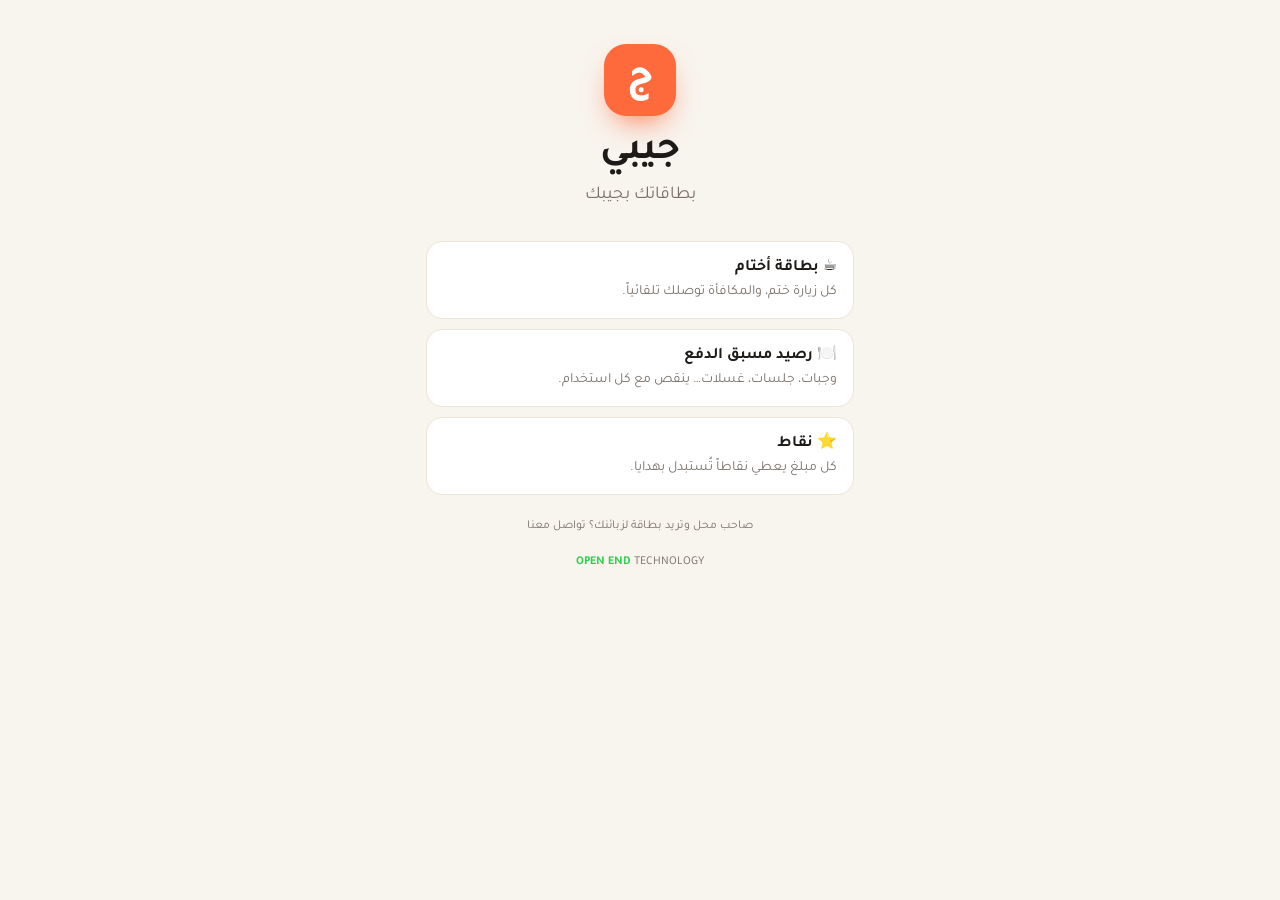
<file: index.html>
<!doctype html>
<html lang="ar" dir="rtl">
<head>
<meta charset="utf-8">
<meta name="viewport" content="width=device-width, initial-scale=1, viewport-fit=cover">
<meta name="theme-color" content="#f8f4ee">
<title>جيبي — بطاقاتك بجيبك</title>
<meta name="description" content="بطاقات ولاء رقمية للمطاعم والكافيهات والصالونات والمتاجر — أختام، رصيد مسبق الدفع، ونقاط.">
<link rel="preconnect" href="https://fonts.googleapis.com">
<link href="https://fonts.googleapis.com/css2?family=Tajawal:wght@400;500;700;800&display=swap" rel="stylesheet">
<link rel="stylesheet" href="jb.css">
<script src="config.js"></script>
<script src="qr.js"></script>
<script src="jb.js"></script>
<style>
  .hero{text-align:center;padding:28px 6px 10px}
  .hero .logo{width:72px;height:72px;border-radius:22px;background:var(--brand);color:#fff;font-size:40px;font-weight:800;display:grid;place-items:center;margin:0 auto 14px;box-shadow:0 14px 30px -12px var(--brand)}
  .hero h1{font-size:40px;margin:0;line-height:1.1}
  .hero p{font-size:18px;color:var(--muted);margin:8px 0 0}
  .feat{display:grid;gap:10px;margin-top:22px}
  .feat div{background:#fff;border:1px solid var(--line);border-radius:16px;padding:14px 16px}
  .feat b{display:block;font-size:16px}
  .feat span{color:var(--muted);font-size:14px}
  .mine a{display:flex;justify-content:space-between;align-items:center;text-decoration:none;background:#fff;border:1px solid var(--line);border-radius:14px;padding:14px 16px;margin-bottom:8px;font-weight:700}
</style>
</head>
<body>
<div class="wrap">
  <div class="hero">
    <div class="logo">ج</div>
    <h1>جيبي</h1>
    <p>بطاقاتك بجيبك</p>
  </div>

  <div id="mine"></div>

  <div class="feat">
    <div><b>☕ بطاقة أختام</b><span>كل زيارة ختم، والمكافأة توصلك تلقائياً.</span></div>
    <div><b>🍽️ رصيد مسبق الدفع</b><span>وجبات، جلسات، غسلات… ينقص مع كل استخدام.</span></div>
    <div><b>⭐ نقاط</b><span>كل مبلغ يعطي نقاطاً تُستبدل بهدايا.</span></div>
  </div>

  <div class="footer">صاحب محل وتريد بطاقة لزبائنك؟ تواصل معنا<br><br>
    <span style="direction:ltr;display:inline-block"><b style="color:#2bd14f">OPEN END</b> TECHNOLOGY</span></div>
</div>
<script>
  const l = JB.myCards.all();
  if (l.length) document.getElementById("mine").innerHTML = `<h3 style="margin:18px 0 10px">بطاقاتي على هذا الجهاز</h3><div class="mine">${
    l.map((c) => `<a href="card.html?k=${encodeURIComponent(c.t)}"><span>${JB.esc(c.l)}</span><span>←</span></a>`).join("")}</div>`;
</script>
</body>
</html>
</file>
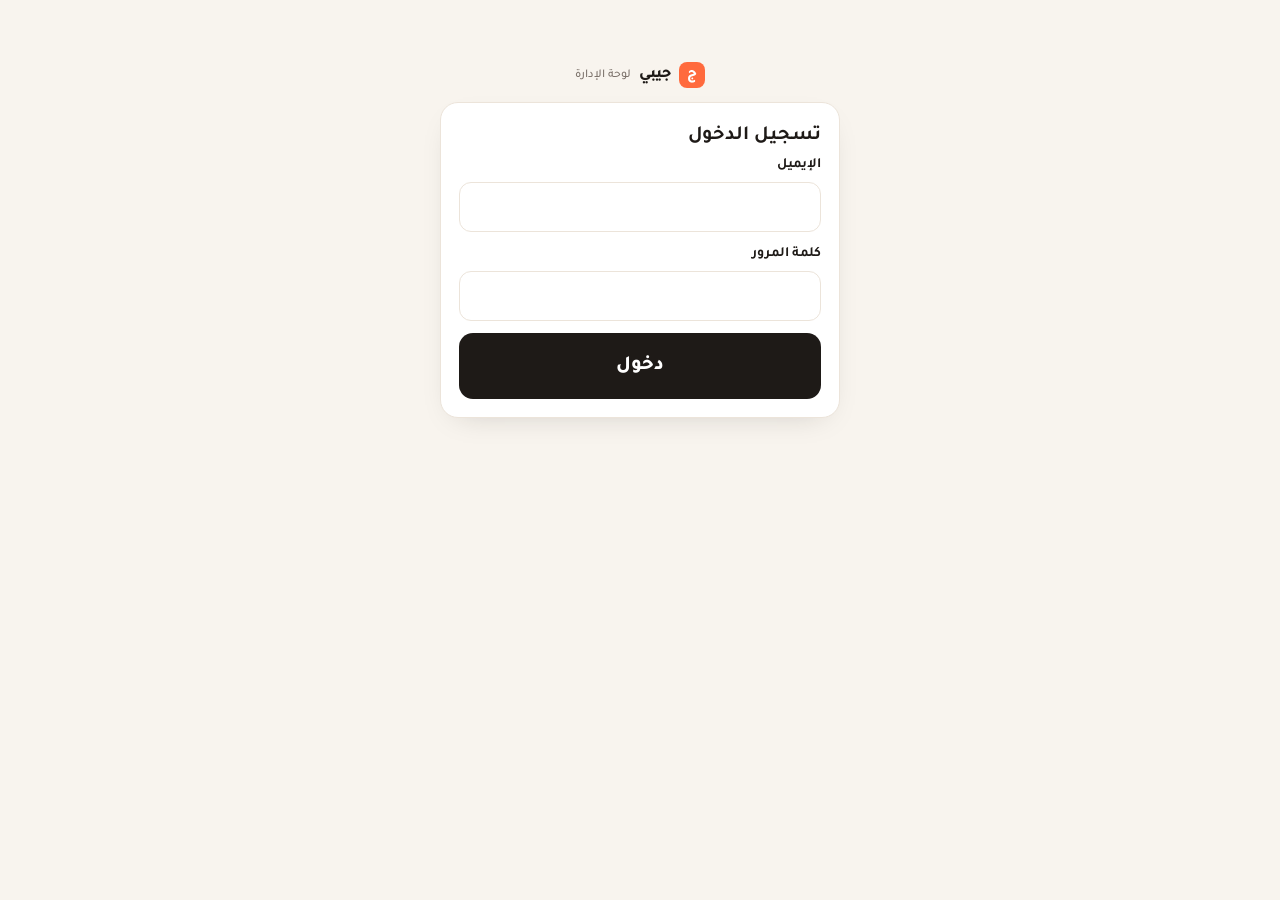
<file: admin.html>
<!doctype html>
<html lang="ar" dir="rtl">
<head>
<meta charset="utf-8">
<meta name="viewport" content="width=device-width, initial-scale=1, viewport-fit=cover">
<meta name="robots" content="noindex">
<title>لوحة الإدارة — جيبي</title>
<link rel="preconnect" href="https://fonts.googleapis.com">
<link href="https://fonts.googleapis.com/css2?family=Tajawal:wght@400;500;700;800&display=swap" rel="stylesheet">
<link rel="stylesheet" href="jb.css">
<script src="config.js"></script>
<script src="qr.js"></script>
<script src="jb.js"></script>
<style>
  .wrap{max-width:980px}
  .top{display:flex;justify-content:space-between;align-items:center;gap:10px;flex-wrap:wrap;margin-bottom:16px}
  .top .brandbar{padding:0}
  .stats{display:grid;grid-template-columns:repeat(auto-fit,minmax(150px,1fr));gap:10px;margin-bottom:16px}
  .stat{background:#fff;border:1px solid var(--line);border-radius:14px;padding:12px 14px}
  .stat b{display:block;font-size:26px;font-variant-numeric:tabular-nums}
  .stat span{color:var(--muted);font-size:13px}
  .biz{background:#fff;border:1px solid var(--line);border-radius:18px;padding:14px;margin-bottom:12px}
  .biz-head{display:flex;align-items:center;gap:12px}
  .biz-head img,.biz-head .ph{width:48px;height:48px;border-radius:50%;object-fit:cover;flex:none;background:#000}
  .biz-head .ph{display:grid;place-items:center;color:#fff;font-weight:800;font-size:20px}
  .biz-head h3{margin:0;font-size:18px}
  .biz-head .meta{color:var(--muted);font-size:13px}
  .biz-head .acts{margin-inline-start:auto;display:flex;gap:6px;flex-wrap:wrap}
  .prog{display:flex;align-items:center;gap:10px;flex-wrap:wrap;border-top:1px dashed var(--line);padding-top:10px;margin-top:10px}
  .prog .t{font-weight:700} .prog .k{font-size:12px;background:var(--cream);border-radius:99px;padding:2px 8px;color:var(--muted)}
  .prog .n{color:var(--muted);font-size:13px}
  .prog .acts{margin-inline-start:auto;display:flex;gap:6px;flex-wrap:wrap}
  .pill-off{background:#fde2e2!important;color:var(--bad)!important}
  dialog{border:0;border-radius:20px;padding:0;width:min(760px,96vw);max-height:92vh;box-shadow:0 30px 80px -20px rgba(0,0,0,.5)}
  dialog::backdrop{background:rgba(20,16,14,.5)}
  .dlg{padding:20px;overflow:auto;max-height:92vh}
  .dlg h2{margin:0 0 14px}
  .two{display:grid;grid-template-columns:1fr 300px;gap:18px}
  @media(max-width:720px){.two{grid-template-columns:1fr}}
  .colors{display:grid;grid-template-columns:repeat(3,1fr);gap:8px}
  .colors input[type=color]{width:100%;height:42px;border:1.5px solid var(--line);border-radius:10px;padding:2px;background:#fff}
  .rw{display:grid;grid-template-columns:90px 1fr 36px;gap:6px;margin-bottom:6px}
  .rw button{border:0;background:#f3ebe1;border-radius:10px;cursor:pointer}
  .seg{display:grid;grid-template-columns:repeat(3,1fr);gap:6px;margin-bottom:12px}
  .seg label{border:1.5px solid var(--line);border-radius:12px;padding:10px;text-align:center;cursor:pointer;font-weight:700;font-size:14px}
  .seg input{display:none} .seg input:checked + span{color:var(--brand-ink)}
  .seg label:has(input:checked){border-color:var(--brand);background:#fff4ef}
  .seg label:has(input:disabled){opacity:.5;cursor:not-allowed}
  table{width:100%;border-collapse:collapse;font-size:14px}
  th,td{text-align:right;padding:8px 6px;border-bottom:1px solid var(--line)}
  th{color:var(--muted);font-weight:700;font-size:12px}
  .dlg-foot{display:flex;gap:8px;justify-content:flex-start;margin-top:16px;flex-wrap:wrap}
  .empty{text-align:center;padding:40px 10px;color:var(--muted)}
</style>
</head>
<body>
<div class="wrap" id="app"><div class="msg">جارِ التحميل…</div></div>

<dialog id="dlg"><div class="dlg" id="dlgBody"></div></dialog>

<script>
let state = { businesses: [] };
const $ = (s) => document.querySelector(s);
const dlg = $("#dlg");

/* ---------------- الدخول ---------------- */
function loginView() {
  $("#app").innerHTML = `
    <div style="max-width:400px;margin:40px auto">
      <div class="brandbar"><span class="mark">ج</span>جيبي <small>لوحة الإدارة</small></div>
      <form class="panel" onsubmit="event.preventDefault();doLogin()">
        <h2>تسجيل الدخول</h2>
        <div class="field"><label>الإيميل</label><input class="input ltr" id="em" type="email" autocomplete="username" required></div>
        <div class="field"><label>كلمة المرور</label><input class="input ltr" id="pw" type="password" autocomplete="current-password" required></div>
        <button class="btn primary big block" id="lb">دخول</button>
      </form>
    </div>`;
}
async function doLogin() {
  $("#lb").disabled = true;
  const r = await JB.auth.login($("#em").value.trim(), $("#pw").value);
  $("#lb").disabled = false;
  if (!r.ok) { JB.toast(r.error, "bad"); return; }
  load();
}
function logout() { JB.auth.logout(); loginView(); }

/* ---------------- الرئيسية ---------------- */
async function load() {
  if (!JB.auth.session()) return loginView();
  const r = await JB.rpc("jb_admin_overview", {}, { auth: true });
  if (!r.ok) {
    if (r.error === "AUTH" || r.error === "NOT_ADMIN") { JB.toast(JB.err(r.error), "bad"); JB.auth.logout(); return loginView(); }
    $("#app").innerHTML = `<div class="msg">${JB.err(r.error)}<br><br><button class="btn soft" onclick="load()">إعادة المحاولة</button></div>`;
    return;
  }
  state.businesses = r.businesses;
  render();
}

function render() {
  const B = state.businesses;
  const progs = B.flatMap((b) => b.programs);
  const totCards = progs.reduce((s, p) => s + p.cards, 0), tot7 = progs.reduce((s, p) => s + p.visits_7d, 0);
  $("#app").innerHTML = `
    <div class="top">
      <div class="brandbar"><span class="mark">ج</span>جيبي <small>لوحة الإدارة</small></div>
      <div style="display:flex;gap:8px"><button class="btn brand" onclick="editBiz()">+ محل جديد</button><button class="btn soft" onclick="logout()">خروج</button></div>
    </div>
    <div class="stats">
      <div class="stat"><b>${B.length}</b><span>محلات</span></div>
      <div class="stat"><b>${progs.length}</b><span>برامج</span></div>
      <div class="stat"><b>${JB.fmt(totCards)}</b><span>بطاقة زبون</span></div>
      <div class="stat"><b>${JB.fmt(tot7)}</b><span>عملية آخر 7 أيام</span></div>
    </div>
    ${B.length ? B.map(bizHTML).join("") : `<div class="empty panel">لا توجد محلات بعد.<br><br><button class="btn brand" onclick="editBiz()">+ أضف أول محل</button></div>`}`;
}

function bizHTML(b) {
  const logo = JB.safeUrl(b.logo_url);
  return `<div class="biz">
    <div class="biz-head">
      ${logo ? `<img src="${JB.esc(logo)}" alt="">` : `<div class="ph" style="background:${JB.safeColor(b.color_bg, "#333")}">${JB.esc(b.name.charAt(0))}</div>`}
      <div><h3>${JB.esc(b.name)} ${b.active ? "" : '<span class="k pill-off" style="font-size:12px;border-radius:99px;padding:2px 8px">موقوف</span>'}</h3>
        <div class="meta">${JB.CATEGORY[b.category] || ""}${b.phone ? " · " + JB.esc(b.phone) : ""} · ${b.has_pin ? "الرقم السري مضبوط ✓" : '<b style="color:var(--bad)">لم يُضبط الرقم السري</b>'}</div></div>
      <div class="acts">
        <button class="btn sm soft" onclick="editBiz('${b.id}')">تعديل</button>
        <button class="btn sm soft" onclick="setPin('${b.id}')">الرقم السري</button>
        <button class="btn sm primary" onclick="editProg('${b.id}')">+ برنامج</button>
      </div>
    </div>
    ${b.programs.map((p) => `<div class="prog">
      <span class="t">${JB.esc(p.title)}</span><span class="k ${p.active ? "" : "pill-off"}">${JB.KIND[p.kind]}${p.active ? "" : " · موقوف"}</span>
      <span class="n">${JB.fmt(p.cards)} بطاقة · ${JB.fmt(p.visits_7d)} عملية/أسبوع${p.expires_at ? " · ينتهي " + new Date(p.expires_at).toLocaleDateString("ar-IQ") : ""}</span>
      <div class="acts">
        <button class="btn sm brand" onclick="poster('${b.id}','${p.id}')">باركود المحل</button>
        <button class="btn sm soft" onclick="customers('${b.id}','${p.id}')">الزبائن</button>
        <button class="btn sm soft" onclick="editProg('${b.id}','${p.id}')">تعديل</button>
      </div></div>`).join("")}
  </div>`;
}

const findB = (id) => state.businesses.find((b) => b.id === id);
const findP = (bid, pid) => findB(bid).programs.find((p) => p.id === pid);
function openDlg(html) { $("#dlgBody").innerHTML = html; if (!dlg.open) dlg.showModal(); }
function closeDlg() { dlg.close(); }

/* ---------------- المحل ---------------- */
function editBiz(id) {
  const b = id ? findB(id) : { name: "", category: "restaurant", logo_url: "", color_bg: "#5b1220", color_fg: "#ffffff", color_accent: "#e8c26a", phone: "", active: true };
  openDlg(`
    <h2>${id ? "تعديل المحل" : "محل جديد"}</h2>
    <div class="two">
      <form id="bf" oninput="bizPreview()" onsubmit="event.preventDefault();saveBiz('${id || ""}')">
        <div class="field"><label>اسم المحل</label><input class="input" name="name" value="${JB.esc(b.name)}" required maxlength="80"></div>
        <div class="field"><label>النوع</label><select class="input" name="category">
          ${Object.entries(JB.CATEGORY).map(([k, v]) => `<option value="${k}" ${b.category === k ? "selected" : ""}>${v}</option>`).join("")}</select></div>
        <div class="field"><label>هاتف المحل <small>(اختياري)</small></label><input class="input ltr" name="phone" value="${JB.esc(b.phone || "")}"></div>
        <div class="field"><label>الشعار</label>
          <input type="file" accept="image/*" onchange="upLogo(this)">
          <input class="input ltr" name="logo_url" value="${JB.esc(b.logo_url || "")}" placeholder="أو الصق رابط الصورة https://…">
          <small>يفضّل صورة مربعة بخلفية — 512×512 أو أكبر</small></div>
        <div class="field"><label>الألوان</label>
          <div class="colors">
            <div><small>الخلفية</small><input type="color" name="color_bg" value="${b.color_bg}"></div>
            <div><small>النص</small><input type="color" name="color_fg" value="${b.color_fg}"></div>
            <div><small>التمييز</small><input type="color" name="color_accent" value="${b.color_accent}"></div>
          </div></div>
        ${id ? `<label style="display:flex;gap:8px;align-items:center;margin-bottom:8px"><input type="checkbox" name="active" ${b.active ? "checked" : ""}> المحل فعّال</label>` : ""}
        <div class="dlg-foot"><button class="btn primary">حفظ</button><button type="button" class="btn soft" onclick="closeDlg()">إلغاء</button></div>
      </form>
      <div><small class="muted">معاينة</small><div id="bp" style="margin-top:6px"></div></div>
    </div>`);
  bizPreview();
}
function bizForm() {
  const f = new FormData($("#bf"));
  return { name: f.get("name"), category: f.get("category"), phone: f.get("phone"), logo_url: f.get("logo_url"),
    color_bg: f.get("color_bg"), color_fg: f.get("color_fg"), color_accent: f.get("color_accent"),
    active: $("#bf [name=active]") ? $("#bf [name=active]").checked : true };
}
function bizPreview() {
  const b = bizForm();
  $("#bp").innerHTML = JB.cardVisual({ business: b, program: { kind: "stamps", title: "بطاقة الأختام", config: { rewards: [{ at: 6, label: "مكافأة" }] } } },
    { token: "preview", number: 1, name: "اسم الزبون", balance: 2 }, { noQr: true });
}
// يحوّل أي صورة إلى PNG مربع 512×512 (تحتاجه بطاقات Apple Wallet)
function toSquarePng(file, size) {
  return new Promise((resolve, reject) => {
    const img = new Image(), url = URL.createObjectURL(file);
    img.onload = () => {
      const c = document.createElement("canvas"); c.width = c.height = size;
      const s = Math.min(img.width, img.height), x = (img.width - s) / 2, y = (img.height - s) / 2;
      c.getContext("2d").drawImage(img, x, y, s, s, 0, 0, size, size);
      URL.revokeObjectURL(url);
      c.toBlob((b) => b ? resolve(new File([b], "logo.png", { type: "image/png" })) : reject(), "image/png");
    };
    img.onerror = reject; img.src = url;
  });
}
async function upLogo(inp) {
  const f = inp.files[0]; if (!f) return;
  if (f.size > 2 * 1024 * 1024) { JB.toast("الصورة أكبر من 2 ميغا", "bad"); return; }
  JB.toast("جارِ تجهيز الشعار…");
  let png;
  try { png = await toSquarePng(f, 512); } catch (e) { JB.toast("تعذّرت قراءة الصورة", "bad"); return; }
  const r = await JB.uploadLogo(png);
  if (!r.ok) { JB.toast(r.error, "bad"); return; }
  $("#bf [name=logo_url]").value = r.url; bizPreview(); JB.toast("تم رفع الشعار", "ok");
}
async function saveBiz(id) {
  const p = bizForm(); if (id) p.id = id;
  const r = await JB.rpc("jb_admin_save_business", { p }, { auth: true });
  if (!r.ok) { JB.toast(JB.err(r.error), "bad"); return; }
  closeDlg(); JB.toast("تم الحفظ", "ok"); await load();
  if (!id) setPin(r.id, true);
}

function setPin(id, isNew) {
  const b = findB(id);
  openDlg(`
    <h2>الرقم السري لموظفي ${JB.esc(b.name)}</h2>
    <p class="muted" style="margin-top:-6px">${isNew ? "خطوة مهمة: بدون رقم سري لا يستطيع الموظف خصم أو إضافة شيء.<br>" : ""}
      أعطِ هذا الرقم لصاحب المحل فقط. تغييره يُخرج كل الأجهزة المسجّلة.</p>
    <form onsubmit="event.preventDefault();savePin('${id}')">
      <div class="field"><label>الرقم السري (4 إلى 10 أرقام)</label>
        <input class="input pin-input" id="np" inputmode="numeric" pattern="[0-9]{4,10}" required value="${String(Math.floor(100000 + Math.random() * 900000))}"></div>
      <div class="dlg-foot"><button class="btn primary">حفظ الرقم</button><button type="button" class="btn soft" onclick="closeDlg()">لاحقاً</button></div>
    </form>`);
}
async function savePin(id) {
  const v = $("#np").value.trim();
  const r = await JB.rpc("jb_admin_set_pin", { p_business: id, p_pin: v }, { auth: true });
  if (!r.ok) { JB.toast(JB.err(r.error), "bad"); return; }
  closeDlg(); JB.toast(`تم ضبط الرقم السري: ${v}`, "ok"); load();
}

/* ---------------- البرنامج ---------------- */
const DEF = {
  stamps: { rewards: [{ at: 6, label: "قهوة مجانية" }] },
  prepaid: { unit: "وجبة", default_amount: 5 },
  points: { per_amount: 1000, points: 1, currency: "د.ع", rewards: [{ cost: 100, label: "وجبة مجانية" }] }
};
let progDraft = null;

function editProg(bid, pid) {
  const p = pid ? JSON.parse(JSON.stringify(findP(bid, pid))) : { kind: "stamps", title: "", description: "", config: JSON.parse(JSON.stringify(DEF.stamps)), expires_at: null, active: true };
  progDraft = { bid, pid, ...p };
  renderProg();
}
function renderProg() {
  const d = progDraft, cfg = d.config, b = findB(d.bid);
  const ed = d.expires_at ? new Date(new Date(d.expires_at).getTime() - 86400000) : null;
  const exp = ed ? `${ed.getFullYear()}-${String(ed.getMonth() + 1).padStart(2, "0")}-${String(ed.getDate()).padStart(2, "0")}` : "";
  let cfgHtml = "";
  if (d.kind === "stamps") cfgHtml = rewardsEditor("at", "عدد الأختام");
  else if (d.kind === "prepaid") cfgHtml = `
    <div class="grid2">
      <div class="field"><label>اسم الوحدة</label><input class="input" value="${JB.esc(cfg.unit || "")}" oninput="progDraft.config.unit=this.value;progPreview()" placeholder="وجبة / جلسة / غسلة"></div>
      <div class="field"><label>التعبئة الافتراضية</label><input class="input ltr" type="number" min="1" max="500" value="${cfg.default_amount || 5}" oninput="progDraft.config.default_amount=+this.value"></div>
    </div>`;
  else cfgHtml = `
    <div class="grid2">
      <div class="field"><label>كل مبلغ</label><input class="input ltr" type="number" min="1" value="${cfg.per_amount}" oninput="progDraft.config.per_amount=+this.value"></div>
      <div class="field"><label>يعطي نقاط</label><input class="input ltr" type="number" min="1" value="${cfg.points}" oninput="progDraft.config.points=+this.value"></div>
    </div>
    <div class="field"><label>العملة</label><input class="input" value="${JB.esc(cfg.currency || "")}" oninput="progDraft.config.currency=this.value"></div>
    ${rewardsEditor("cost", "عدد النقاط")}`;

  openDlg(`
    <h2>${d.pid ? "تعديل البرنامج" : "برنامج جديد"} — ${JB.esc(b.name)}</h2>
    <div class="two">
      <form id="pf" onsubmit="event.preventDefault();saveProg()">
        <div class="seg">${Object.entries(JB.KIND).map(([k, v]) => `<label><input type="radio" name="kind" value="${k}" ${d.kind === k ? "checked" : ""} ${d.pid ? "disabled" : ""} onchange="setKind('${k}')"><span>${v}</span></label>`).join("")}</div>
        <div class="field"><label>اسم البرنامج</label><input class="input" required maxlength="60" value="${JB.esc(d.title)}" oninput="progDraft.title=this.value;progPreview()" placeholder="${d.kind === "stamps" ? "بطاقة القهوة" : d.kind === "prepaid" ? "باقة 5 وجبات" : "نقاط الولاء"}"></div>
        <div class="field"><label>وصف قصير <small>(اختياري)</small></label><input class="input" maxlength="140" value="${JB.esc(d.description || "")}" oninput="progDraft.description=this.value"></div>
        ${cfgHtml}
        <div class="field"><label>آخر يوم للعرض <small>(اختياري — بعده يتوقف الخصم والإضافة)</small></label>
          <input class="input ltr" type="date" value="${exp}" onchange="progDraft.expires_at=this.value?new Date(this.value+'T00:00:00').getTime()+86400000:null"></div>
        ${d.pid ? `<label style="display:flex;gap:8px;align-items:center"><input type="checkbox" ${d.active ? "checked" : ""} onchange="progDraft.active=this.checked"> البرنامج فعّال</label>` : ""}
        <div class="dlg-foot"><button class="btn primary">حفظ</button><button type="button" class="btn soft" onclick="closeDlg()">إلغاء</button></div>
      </form>
      <div><small class="muted">معاينة</small><div id="pp" style="margin-top:6px"></div></div>
    </div>`);
  progPreview();
}
function rewardsEditor(key, lbl) {
  const list = progDraft.config.rewards || [];
  return `<div class="field"><label>المكافآت</label>
    ${list.map((r, i) => `<div class="rw">
      <input class="input ltr" type="number" min="1" value="${r[key]}" title="${lbl}" oninput="progDraft.config.rewards[${i}].${key}=+this.value;progPreview()">
      <input class="input" value="${JB.esc(r.label)}" placeholder="اسم المكافأة" oninput="progDraft.config.rewards[${i}].label=this.value;progPreview()">
      <button type="button" onclick="progDraft.config.rewards.splice(${i},1);renderProg()">✕</button></div>`).join("")}
    <small>${key === "at" ? "مثال: 3 = كوكيز، 6 = قهوة مجانية. أكبر رقم هو عدد خانات البطاقة." : "مثال: 100 نقطة = وجبة مجانية"}</small>
    <button type="button" class="btn sm soft" style="justify-self:start" onclick="progDraft.config.rewards.push({${key}:${key === "at" ? 10 : 200},label:''});renderProg()">+ مكافأة</button></div>`;
}
function setKind(k) { progDraft.kind = k; progDraft.config = JSON.parse(JSON.stringify(DEF[k])); renderProg(); }
function progPreview() {
  const d = progDraft, b = findB(d.bid);
  $("#pp").innerHTML = JB.cardVisual({ business: b, program: { kind: d.kind, title: d.title || "اسم البرنامج", config: d.config } },
    { token: "x", number: 1, name: "اسم الزبون", balance: d.kind === "stamps" ? 2 : d.kind === "prepaid" ? (d.config.default_amount || 5) : 40 }, { noQr: true });
}
async function saveProg() {
  const d = progDraft;
  if (d.kind !== "prepaid") {
    const key = d.kind === "stamps" ? "at" : "cost";
    d.config.rewards = (d.config.rewards || []).filter((r) => r.label.trim() && +r[key] > 0).sort((a, b) => a[key] - b[key]);
    if (!d.config.rewards.length) { JB.toast("أضف مكافأة واحدة على الأقل", "bad"); return; }
    if (d.kind === "stamps" && JB.stampMax(d.config) > 30) { JB.toast("أقصى عدد أختام 30", "bad"); return; }
  }
  const p = { business_id: d.bid, kind: d.kind, title: d.title.trim(), description: (d.description || "").trim(), config: d.config,
    expires_at: d.expires_at ? new Date(d.expires_at).toISOString() : "", active: d.active };
  if (d.pid) p.id = d.pid;
  const r = await JB.rpc("jb_admin_save_program", { p }, { auth: true });
  if (!r.ok) { JB.toast(JB.err(r.error), "bad"); return; }
  closeDlg(); JB.toast("تم الحفظ", "ok"); load();
}

/* ---------------- باركود المحل (للطباعة) ---------------- */
function poster(bid, pid) {
  const b = findB(bid), p = findP(bid, pid);
  const url = JB.base + "join.html?j=" + p.join_code;
  const bg = JB.safeColor(b.color_bg, "#5b1220"), fg = JB.safeColor(b.color_fg, "#fff"), ac = JB.safeColor(b.color_accent, "#e8c26a");
  const logo = JB.safeUrl(b.logo_url);
  const w = window.open("", "_blank");
  w.document.write(`<!doctype html><html lang="ar" dir="rtl"><head><meta charset="utf-8"><title>${JB.esc(b.name)} — باركود</title>
  <link href="https://fonts.googleapis.com/css2?family=Tajawal:wght@500;800&display=swap" rel="stylesheet">
  <style>@page{size:A5;margin:0}*{box-sizing:border-box;margin:0}body{font-family:Tajawal,sans-serif;-webkit-print-color-adjust:exact;print-color-adjust:exact}
  .p{width:148mm;height:210mm;background:${bg};color:${fg};display:flex;flex-direction:column;align-items:center;justify-content:space-between;padding:14mm 12mm 9mm;text-align:center;margin:auto}
  img{width:30mm;height:30mm;border-radius:50%;object-fit:cover;box-shadow:0 0 0 1mm ${ac}}
  h1{font-size:30pt;margin-top:4mm} h2{font-size:15pt;font-weight:500;opacity:.9}
  .q{background:#fff;border-radius:6mm;padding:5mm;width:78mm} .q svg{width:100%;display:block}
  .cta{font-size:18pt;font-weight:800;color:${ac}} .s{font-size:11pt;opacity:.85}
  .f{font-size:9pt;opacity:.7;direction:ltr}
  .bar{position:fixed;top:10px;left:10px} @media print{.bar{display:none}}</style></head>
  <body><div class="bar"><button onclick="print()" style="font-size:16px;padding:8px 16px">طباعة</button></div>
  <div class="p"><div>${logo ? `<img src="${JB.esc(logo)}">` : ""}<h1>${JB.esc(b.name)}</h1><h2>${JB.esc(p.title)}</h2></div>
  <div class="q">${window.jbQR(url, { level: "M" })}</div>
  <div><div class="cta">امسح الباركود واحصل على بطاقتك</div><div class="s">بكاميرا هاتفك — بدون تطبيق</div></div>
  <div class="f">جيبي · Jaybi</div></div></body></html>`);
  w.document.close();
}

/* ---------------- الزبائن ---------------- */
async function customers(bid, pid, q = "") {
  const b = findB(bid), p = findP(bid, pid);
  const r = await JB.rpc("jb_admin_cards", { p_program: pid, p_search: q }, { auth: true });
  if (!r.ok) { JB.toast(JB.err(r.error), "bad"); return; }
  const unit = p.kind === "stamps" ? "ختم" : p.kind === "points" ? "نقطة" : (p.config.unit || "");
  const f = new Intl.DateTimeFormat("ar-IQ", { dateStyle: "medium" });
  openDlg(`
    <h2>زبائن ${JB.esc(b.name)} — ${JB.esc(p.title)}</h2>
    <form onsubmit="event.preventDefault();customers('${bid}','${pid}',this.q.value)" style="display:flex;gap:8px;margin-bottom:10px">
      <input class="input" name="q" value="${JB.esc(q)}" placeholder="بحث بالاسم أو الهاتف أو رقم البطاقة"><button class="btn primary">بحث</button></form>
    <p class="muted" style="margin:0 0 8px">انضمام: <a href="${JB.base}join.html?j=${p.join_code}" target="_blank" style="direction:ltr;display:inline-block">${JB.base}join.html?j=${p.join_code}</a></p>
    ${r.items.length ? `<div style="overflow:auto"><table><tr><th>#</th><th>الاسم</th><th>الهاتف</th><th>الرصيد</th><th>المكافآت</th><th>آخر زيارة</th><th></th></tr>
    ${r.items.map((c) => `<tr><td>${c.number}</td><td>${JB.esc(c.name)}</td><td style="direction:ltr;text-align:right">${JB.esc(c.phone || "—")}</td>
      <td><b>${JB.fmt(c.balance)}</b> ${JB.esc(unit)}</td><td>${c.rewards_taken}</td><td>${c.last_visit_at ? f.format(new Date(c.last_visit_at)) : "—"}</td>
      <td><a class="btn sm soft" href="card.html?k=${encodeURIComponent(c.token)}" target="_blank">فتح</a></td></tr>`).join("")}</table></div>`
      : `<div class="empty">لا يوجد زبائن ${q ? "بهذا البحث" : "بعد"}</div>`}
    <div class="dlg-foot"><button class="btn soft" onclick="closeDlg()">إغلاق</button></div>`);
}

load();
</script>
</body>
</html>
</file>
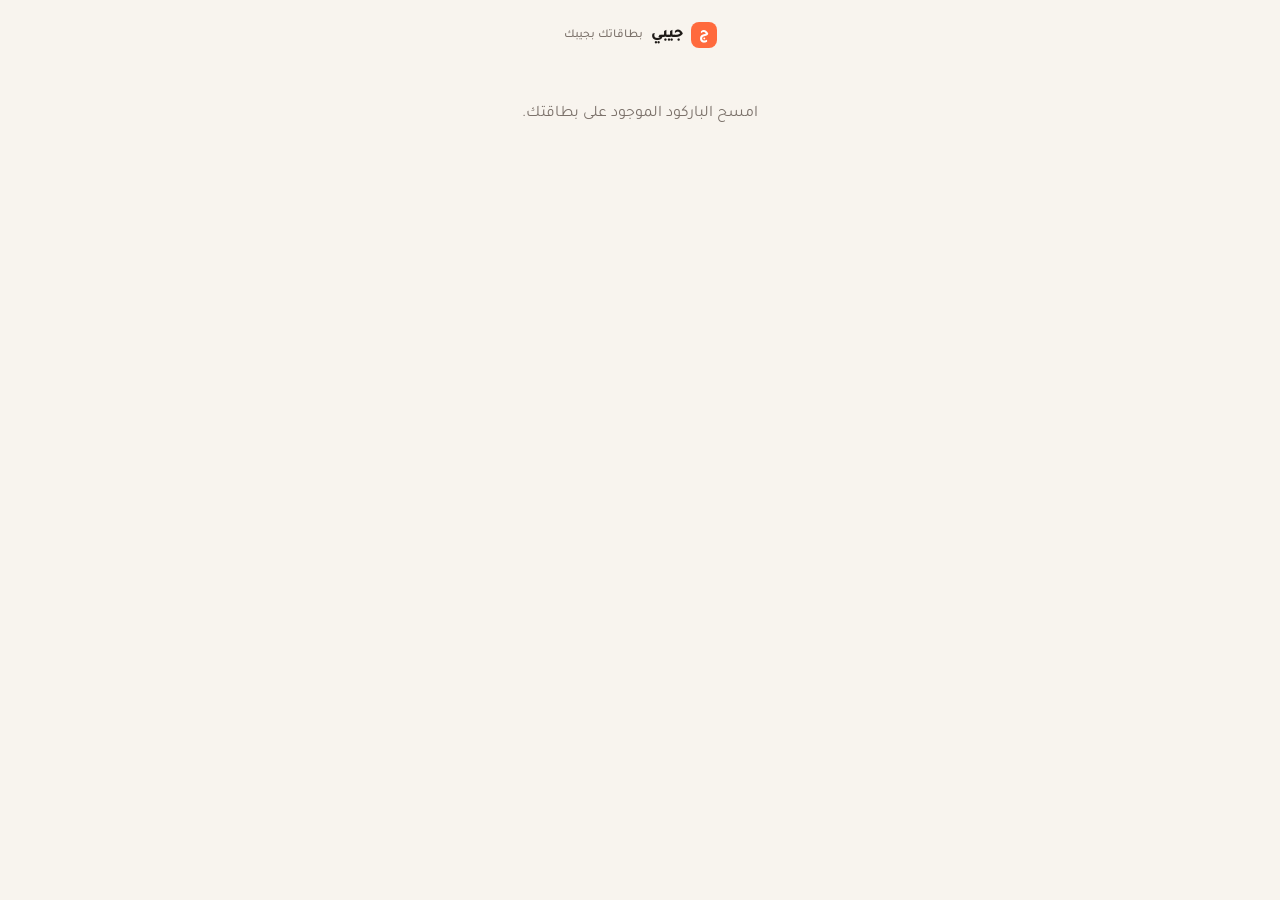
<file: card.html>
<!doctype html>
<html lang="ar" dir="rtl">
<head>
<meta charset="utf-8">
<meta name="viewport" content="width=device-width, initial-scale=1, viewport-fit=cover">
<meta name="robots" content="noindex">
<meta name="theme-color" content="#f8f4ee">
<title>بطاقتي — جيبي</title>
<link rel="preconnect" href="https://fonts.googleapis.com">
<link href="https://fonts.googleapis.com/css2?family=Tajawal:wght@400;500;700;800&display=swap" rel="stylesheet">
<link rel="stylesheet" href="jb.css">
<script src="config.js"></script>
<script src="qr.js"></script>
<script src="jb.js"></script>
</head>
<body>
<div class="wrap">
  <a class="brandbar" href="./"><span class="mark">ج</span>جيبي <small>بطاقاتك بجيبك</small></a>
  <div id="app"><div class="msg">جارِ التحميل…</div></div>
  <div class="footer" id="foot"></div>
</div>

<script>
const token = JB.param("k").trim().toLowerCase();
let data = null;          // {card, business, program}
let pin = null;           // الرقم السري لمحل هذه البطاقة على هذا الجهاز
let busy = false, confirmKey = null, confirmTimer = null;
let topupAmt = 5, stampAmt = 1;

const pinKey = () => "jb_pin_" + data.business.id;

async function load() {
  if (!token) { document.getElementById("app").innerHTML = `<div class="msg">امسح الباركود الموجود على بطاقتك.</div>`; return; }
  const res = await JB.rpc("jb_card", { p_token: token });
  if (!res.ok) {
    document.getElementById("app").innerHTML = `<div class="msg">${JB.err(res.error)}<br><br><button class="btn soft" onclick="load()">إعادة المحاولة</button></div>`;
    return;
  }
  data = res;
  pin = JB.store.get(pinKey());
  topupAmt = +(data.program.config.default_amount || 5);
  document.title = `${data.business.name} — ${data.program.title}`;
  if (!pin) JB.myCards.add(token, `${data.business.name} · ${data.program.title}`);
  render();
}

function render() {
  const { card, business, program } = data;
  const staff = !!pin;
  const off = !card.active || !program.active || program.expired;
  let html = JB.cardVisual(data, card);

  if (program.expired) html += `<div class="panel center" style="margin-top:12px;color:var(--bad);font-weight:700">انتهت مدة هذا العرض</div>`;
  else if (!program.active || !card.active) html += `<div class="panel center" style="margin-top:12px;color:var(--bad);font-weight:700">هذه البطاقة موقوفة</div>`;

  if (staff) html += JB.rewardsList(data, card.balance) + staffPanel(off);
  else {
    const wb = JB.walletButtons(card.token);
    html += wb + JB.rewardsList(data, card.balance) + `<p class="center muted" style="font-size:14px;margin-top:16px">اعرض هذا الباركود للموظف عند كل زيارة.<br>${wb
      ? "أضف البطاقة لمحفظة هاتفك ليتحدّث رصيدك تلقائياً."
      : "احفظ هذه الصفحة أو أضفها للشاشة الرئيسية لتصل لبطاقتك بسرعة."}</p>`;
  }

  document.getElementById("app").innerHTML = html;
  document.getElementById("foot").innerHTML = staff
    ? `وضع الموظف — ${JB.esc(business.name)} · <button class="btn ghost" onclick="logout()">خروج</button>`
    : `<button class="btn ghost" onclick="showPin()">دخول الموظف</button>`;
  if (staff && program.kind === "points") updatePointsPreview();
}

function staffPanel(off) {
  const { card, program } = data, cfg = program.config || {};
  let body = "";
  if (program.kind === "stamps") {
    const max = JB.stampMax(cfg);
    body = `
      <button class="btn brand big block" id="b-stamp" ${off || card.balance >= max ? "disabled" : ""} onclick="act('stamp',{p_value:stampAmt})">+ إضافة ${stampAmt === 1 ? "ختم" : stampAmt + " أختام"}</button>
      <div class="stepper"><button onclick="step('stampAmt',-1,1,10)">−</button><output id="o-stampAmt">${stampAmt}</output><button onclick="step('stampAmt',1,1,10)">+</button></div>
      ${redeemButtons("at", "ختم", off)}`;
  } else if (program.kind === "prepaid") {
    const unit = JB.esc(cfg.unit || "رصيد");
    body = `
      <button class="btn danger big block" id="b-use" ${off || card.balance <= 0 ? "disabled" : ""} onclick="confirmThen('use',()=>act('use',{p_value:1}))">خصم 1 ${unit}</button>
      <div class="panel" style="padding:12px;margin-top:10px;background:var(--cream)">
        <div class="center" style="font-weight:700">تعبئة الرصيد (إضافة)</div>
        <div class="stepper"><button onclick="step('topupAmt',-1,1,500)">−</button><output id="o-topupAmt">${topupAmt}</output><button onclick="step('topupAmt',1,1,500)">+</button></div>
        <button class="btn primary block" ${off ? "disabled" : ""} onclick="confirmThen('topup',()=>act('topup',{p_value:topupAmt}))" id="b-topup">إضافة ${topupAmt} ${unit}</button>
      </div>`;
  } else {
    const cur = JB.esc(cfg.currency || "د.ع");
    body = `
      <div class="field"><label>المبلغ المدفوع (${cur})</label>
        <input class="input ltr" id="amount" inputmode="decimal" placeholder="25000" oninput="updatePointsPreview()"></div>
      <button class="btn brand big block" id="b-earn" ${off ? "disabled" : ""} onclick="earn()">إضافة النقاط</button>
      ${redeemButtons("cost", "نقطة", off)}`;
  }
  return `
    <div class="panel staff">
      <div class="head"><b>وضع الموظف</b><span class="badge">${JB.esc(data.business.name)}</span></div>
      <div class="stack">${body}</div>
      <div class="grid2" style="margin-top:12px">
        <button class="btn soft" ${off ? "disabled" : ""} onclick="confirmThen('undo',()=>act('undo'))" id="b-undo">↺ تراجع</button>
        <button class="btn soft" onclick="history()">السجل</button>
      </div>
      <div class="hist" id="hist"></div>
    </div>`;
}

function redeemButtons(key, unit, off) {
  const list = (data.program.config.rewards || []);
  if (!list.length) return "";
  return `<div style="margin-top:6px"><div style="font-weight:700;margin-bottom:6px">استبدال مكافأة</div>
    <div class="stack">${list.map((r, i) => {
      const ok = data.card.balance >= +r[key];
      return `<button class="btn ${ok ? "primary" : "soft"} block" id="b-r${i}" ${off || !ok ? "disabled" : ""}
        onclick="confirmThen('r${i}',()=>act('redeem',{p_reward:${i}}))">🎁 ${JB.esc(r.label)} <small style="opacity:.7">(${JB.fmt(r[key])} ${unit})</small></button>`;
    }).join("")}</div></div>`;
}

function step(name, d, min, max) {
  window[name] = Math.min(max, Math.max(min, (name === "stampAmt" ? stampAmt : topupAmt) + d));
  if (name === "stampAmt") stampAmt = window[name]; else topupAmt = window[name];
  render();
}

function updatePointsPreview() {
  const cfg = data.program.config, inp = document.getElementById("amount"), b = document.getElementById("b-earn");
  if (!inp || !b) return;
  const amt = parseFloat((inp.value || "").replace(/,/g, "")) || 0;
  const pts = Math.floor(amt / Math.max(+cfg.per_amount || 1, 0.01) * (+cfg.points || 1));
  b.textContent = pts > 0 ? `إضافة ${JB.fmt(pts)} نقطة` : "إضافة النقاط";
}
function earn() {
  const amt = parseFloat((document.getElementById("amount").value || "").replace(/,/g, ""));
  if (!amt || amt <= 0) { JB.toast("اكتب المبلغ أولاً", "bad"); return; }
  act("earn", { p_amount: amt });
}

/* ضغطتان للعمليات الحساسة */
function confirmThen(key, fn) {
  const btn = document.getElementById("b-" + key);
  if (confirmKey !== key) {
    confirmKey = key; btn._txt = btn.innerHTML;
    btn.classList.add("confirming"); btn.innerHTML = "اضغط مرة ثانية للتأكيد";
    JB.vibrate(20);
    clearTimeout(confirmTimer);
    confirmTimer = setTimeout(() => { confirmKey = null; if (btn.isConnected) { btn.classList.remove("confirming"); btn.innerHTML = btn._txt; } }, 3500);
    return;
  }
  clearTimeout(confirmTimer); confirmKey = null; fn();
}

const DONE = { stamp: "تمت إضافة الختم ✓", use: "تم الخصم ✓", topup: "تمت التعبئة ✓", earn: "تمت إضافة النقاط ✓", redeem: "تم استبدال المكافأة 🎁", undo: "تم التراجع" };

async function act(action, extra = {}) {
  if (busy) return; busy = true;
  document.querySelectorAll(".staff button").forEach((b) => (b.disabled = true));
  const res = await JB.rpc("jb_action", Object.assign({ p_token: token, p_pin: pin, p_action: action }, extra));
  busy = false;
  if (res.ok) {
    data.card = res.card;
    if (action === "earn") { const i = document.getElementById("amount"); if (i) i.value = ""; }
    render();
    JB.vibrate(action === "stamp" || action === "earn" ? [30, 40, 30] : 40);
    JB.toast(action === "earn" ? `+${JB.fmt(res.delta)} نقطة ✓` : DONE[action] || "تم", "ok");
  } else {
    if (res.error === "BAD_PIN") { logout(true); }
    render();
    JB.toast(JB.err(res.error), "bad"); JB.vibrate(200);
  }
}

const ACT_LABEL = { stamp: "ختم", redeem: "مكافأة", use: "خصم", topup: "تعبئة", earn: "نقاط", undo: "تراجع" };
async function history() {
  const h = document.getElementById("hist");
  if (h.innerHTML) { h.innerHTML = ""; return; }
  h.innerHTML = "…";
  const res = await JB.rpc("jb_history", { p_token: token, p_pin: pin });
  if (!res.ok) { h.innerHTML = JB.err(res.error); return; }
  if (!res.items.length) { h.innerHTML = "<div>لا توجد عمليات بعد</div>"; return; }
  const f = new Intl.DateTimeFormat("ar-IQ", { dateStyle: "short", timeStyle: "short" });
  h.innerHTML = res.items.map((i) => `<div class="${i.undone ? "undone" : ""}">
    <span>${ACT_LABEL[i.action] || i.action}${i.label ? " · " + JB.esc(i.action === "undo" ? ACT_LABEL[i.label] || "" : i.label) : ""} (${i.delta > 0 ? "+" : ""}${i.delta}) ← ${JB.fmt(i.balance_after)}</span>
    <span class="muted">${f.format(new Date(i.at))}</span></div>`).join("");
}

function showPin() {
  document.getElementById("app").innerHTML = `
    <div class="panel">
      <h2 class="center">دخول الموظف</h2>
      <p class="center muted" style="margin:0 0 14px;font-size:14px">${JB.esc(data.business.name)}<br>يُحفظ على هذا الجهاز فقط — لا تُدخله على هاتف زبون</p>
      <form onsubmit="event.preventDefault();login()" class="stack">
        <input id="pinIn" class="input pin-input" type="password" inputmode="numeric" autocomplete="off" placeholder="••••" required>
        <button class="btn primary big block" type="submit">دخول</button>
        <button class="btn ghost" type="button" onclick="render()">رجوع</button>
      </form>
    </div>`;
  document.getElementById("foot").innerHTML = "";
  setTimeout(() => document.getElementById("pinIn").focus(), 50);
}
async function login() {
  const v = document.getElementById("pinIn").value.trim();
  if (!v) return;
  const res = await JB.rpc("jb_staff_login", { p_token: token, p_pin: v });
  if (res.ok) { pin = v; JB.store.set(pinKey(), v); JB.toast("تم تفعيل وضع الموظف", "ok"); render(); }
  else { JB.toast(JB.err(res.error), "bad"); JB.vibrate(200); document.getElementById("pinIn").select(); }
}
function logout(silent) {
  pin = null; if (data) JB.store.del(pinKey());
  if (!silent) { JB.toast("تم الخروج من وضع الموظف"); render(); }
}

load();
</script>
</body>
</html>
</file>
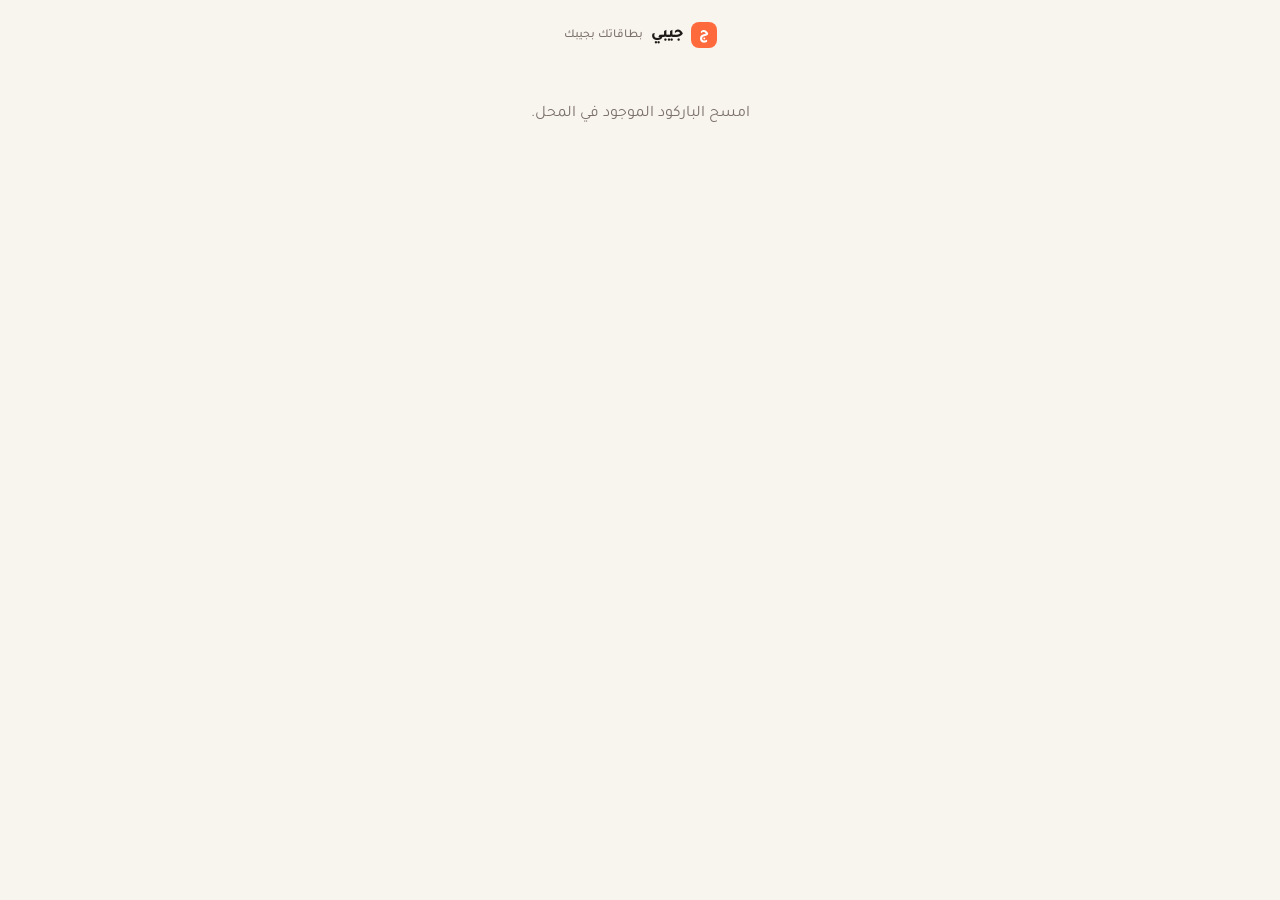
<file: join.html>
<!doctype html>
<html lang="ar" dir="rtl">
<head>
<meta charset="utf-8">
<meta name="viewport" content="width=device-width, initial-scale=1, viewport-fit=cover">
<meta name="robots" content="noindex">
<meta name="theme-color" content="#f8f4ee">
<title>احصل على بطاقتك — جيبي</title>
<link rel="preconnect" href="https://fonts.googleapis.com">
<link href="https://fonts.googleapis.com/css2?family=Tajawal:wght@400;500;700;800&display=swap" rel="stylesheet">
<link rel="stylesheet" href="jb.css">
<script src="config.js"></script>
<script src="qr.js"></script>
<script src="jb.js"></script>
</head>
<body>
<div class="wrap">
  <a class="brandbar" href="./"><span class="mark">ج</span>جيبي <small>بطاقاتك بجيبك</small></a>
  <div id="app"><div class="msg">جارِ التحميل…</div></div>
</div>
<script>
const code = JB.param("j").trim().toLowerCase();
let info = null;

async function load() {
  if (!code) { app(`<div class="msg">امسح الباركود الموجود في المحل.</div>`); return; }
  const res = await JB.rpc("jb_join_info", { p_join: code });
  if (!res.ok) { app(`<div class="msg">${res.error === "NOT_FOUND" ? "هذا الرابط غير صحيح" : JB.err(res.error)}</div>`); return; }
  info = res;
  document.title = `${info.business.name} — احصل على بطاقتك`;
  const existing = JB.store.get("jb_join_" + code);
  const p = info.program, cfg = p.config || {};
  let pitch = "";
  if (p.kind === "stamps") {
    const first = (cfg.rewards || [])[0];
    pitch = first ? `اجمع ${first.at} أختام واحصل على <b>${JB.esc(first.label)}</b>` : "اجمع الأختام مع كل زيارة";
  } else if (p.kind === "prepaid") pitch = `رصيدك من ${JB.esc(cfg.unit || "الخدمات")} محفوظ في هاتفك`;
  else pitch = `كل ${JB.fmt(cfg.per_amount)} ${JB.esc(cfg.currency || "د.ع")} = ${JB.fmt(cfg.points || 1)} نقطة`;

  let html = JB.cardVisual(info, null, { noQr: true });
  html += `<p class="center" style="font-size:18px;margin:16px 0 4px">${pitch}</p>`;
  if (p.description) html += `<p class="center muted" style="margin:0 0 6px">${JB.esc(p.description)}</p>`;
  html += JB.rewardsList(info, 0);

  if (!p.active) html += `<div class="panel center" style="margin-top:14px;color:var(--bad);font-weight:700">هذا البرنامج متوقف حالياً</div>`;
  else if (p.expired) html += `<div class="panel center" style="margin-top:14px;color:var(--bad);font-weight:700">انتهت مدة هذا العرض</div>`;
  else if (existing) html += `
    <div class="panel center" style="margin-top:14px">
      <p style="margin:0 0 12px;font-weight:700">لديك بطاقة بالفعل في ${JB.esc(info.business.name)}</p>
      <a class="btn brand big block" href="card.html?k=${encodeURIComponent(existing)}" style="text-decoration:none">افتح بطاقتي</a>
      <button class="btn ghost" onclick="JB.store.del('jb_join_'+code);load()">أريد بطاقة جديدة لشخص آخر</button>
    </div>`;
  else html += `
    <form class="panel" style="margin-top:14px" onsubmit="event.preventDefault();join()">
      <h2>احصل على بطاقتك مجاناً</h2>
      <p class="muted" style="margin:0 0 14px;font-size:14px">بدون تطبيق — تحفظها في هاتفك</p>
      <div class="field"><label for="nm">الاسم</label><input id="nm" class="input" autocomplete="name" maxlength="60" required></div>
      <div class="field"><label for="ph">رقم الهاتف <small>(اختياري — لاسترجاع البطاقة)</small></label>
        <input id="ph" class="input ltr" type="tel" inputmode="tel" autocomplete="tel" maxlength="20" placeholder="07xx xxx xxxx"></div>
      <button class="btn brand big block" id="go" type="submit">احصل على بطاقتي</button>
    </form>`;
  app(html);
}

async function join() {
  const b = document.getElementById("go");
  b.disabled = true; b.textContent = "لحظة…";
  const res = await JB.rpc("jb_join", { p_join: code, p_name: document.getElementById("nm").value, p_phone: document.getElementById("ph").value });
  if (!res.ok) { JB.toast(JB.err(res.error), "bad"); b.disabled = false; b.textContent = "احصل على بطاقتي"; return; }
  JB.store.set("jb_join_" + code, res.token);
  JB.myCards.add(res.token, `${info.business.name} · ${info.program.title}`);
  location.href = "card.html?k=" + encodeURIComponent(res.token);
}

function app(h) { document.getElementById("app").innerHTML = h; }
load();
</script>
</body>
</html>
</file>
<file: jb.css>
/* جيبي — التصميم المشترك */
:root{
  --ink:#1e1a17; --muted:#7b716a; --line:#ece4da; --paper:#ffffff; --cream:#f8f4ee;
  --brand:#ff6a3d; --brand-ink:#c2410c; --ok:#1f7a4d; --bad:#c0262d; --radius:18px;
}
*{box-sizing:border-box;-webkit-tap-highlight-color:transparent}
html,body{margin:0}
body{font-family:"Tajawal","Cairo",system-ui,sans-serif;color:var(--ink);background:var(--cream);min-height:100vh;line-height:1.5}
button,input,select,textarea{font:inherit;color:inherit}
a{color:inherit}
[hidden]{display:none!important}

.wrap{max-width:460px;margin:0 auto;padding:max(16px,env(safe-area-inset-top)) 16px 40px}
.center{text-align:center}
.muted{color:var(--muted)}
.brandbar{display:flex;justify-content:center;align-items:center;gap:8px;padding:6px 0 14px;font-weight:800;color:var(--ink);text-decoration:none}
.brandbar .mark{width:26px;height:26px;border-radius:8px;background:var(--brand);color:#fff;display:grid;place-items:center;font-size:15px}
.brandbar small{font-weight:500;color:var(--muted);font-size:12px}

/* أزرار */
.btn{border:0;border-radius:14px;padding:14px 16px;font-weight:800;font-size:16px;cursor:pointer;transition:transform .08s,opacity .2s,background .2s;display:inline-flex;align-items:center;justify-content:center;gap:8px}
.btn:active{transform:scale(.98)} .btn:disabled{opacity:.45;cursor:not-allowed}
.btn.block{width:100%} .btn.big{font-size:20px;padding:18px}
.btn.primary{background:var(--ink);color:#fff}
.btn.brand{background:var(--brand);color:#fff}
.btn.danger{background:var(--bad);color:#fff}
.btn.soft{background:#efe7dc;color:var(--ink)}
.btn.ghost{background:transparent;color:var(--muted);text-decoration:underline;font-weight:600;font-size:14px;padding:8px}
.btn.sm{padding:8px 12px;font-size:14px;border-radius:10px}
.btn svg{width:20px;height:20px}

/* حقول */
.field{display:grid;gap:6px;margin-bottom:12px}
.field label{font-weight:700;font-size:14px}
.field small{color:var(--muted);font-size:12px}
.input{width:100%;border:1.5px solid var(--line);background:#fff;border-radius:12px;padding:12px 14px;font-size:16px}
.input:focus{outline:none;border-color:var(--ink)}
.input.ltr{direction:ltr;text-align:left}
.pin-input{font-size:28px;letter-spacing:10px;text-align:center;direction:ltr}

.panel{background:var(--paper);border:1px solid var(--line);border-radius:var(--radius);padding:18px;box-shadow:0 10px 30px -18px rgba(30,26,23,.25)}
.panel h2{margin:0 0 4px;font-size:20px}
.panel + .panel{margin-top:14px}

/* بطاقة الزبون بشكل المحفظة */
.jb-card{position:relative;background:var(--bg);color:var(--fg);border-radius:22px;padding:18px 18px 16px;overflow:hidden;
  box-shadow:0 18px 40px -18px rgba(0,0,0,.55);isolation:isolate}
.jb-card::before{content:"";position:absolute;inset:0;z-index:-1;
  background:radial-gradient(120% 80% at 100% 0%,rgba(255,255,255,.16),transparent 55%),radial-gradient(90% 70% at 0% 100%,rgba(0,0,0,.22),transparent 60%)}
.jb-card-top{display:flex;align-items:center;gap:12px}
.jb-logo{width:52px;height:52px;border-radius:50%;object-fit:cover;flex:none;background:#000;box-shadow:0 0 0 2px var(--ac)}
.jb-logo-txt{display:grid;place-items:center;font-size:24px;font-weight:800;background:rgba(255,255,255,.15);color:var(--fg)}
.jb-bname{font-size:21px;font-weight:800;line-height:1.15}
.jb-ptitle{font-size:14px;opacity:.85}
.jb-card-mid{margin:16px 0 4px}
.jb-big{display:flex;align-items:baseline;gap:10px}
.jb-big b{font-size:60px;line-height:1;color:var(--ac);font-variant-numeric:tabular-nums}
.jb-big span{font-size:17px;font-weight:700;opacity:.9}
.jb-dots{display:grid;gap:9px;max-width:420px}
.jb-dot{aspect-ratio:1;border-radius:50%;border:2px dashed color-mix(in srgb,var(--fg) 45%,transparent);display:grid;place-items:center;color:var(--bg)}
.jb-dot.gift{border-style:solid;border-color:var(--ac);color:var(--ac)}
.jb-dot.on{background:var(--ac);border:2px solid var(--ac);color:var(--bg)}
.jb-dot svg{width:55%;height:55%}
.jb-row{display:flex;justify-content:space-between;margin-top:10px;font-size:14px;opacity:.95}
.jb-bar{height:8px;border-radius:9px;background:color-mix(in srgb,var(--fg) 20%,transparent);margin-top:12px;overflow:hidden}
.jb-bar i{display:block;height:100%;background:var(--ac);border-radius:9px}
.jb-card-foot{display:flex;justify-content:space-between;gap:10px;margin-top:14px;padding-top:12px;border-top:1px solid color-mix(in srgb,var(--fg) 22%,transparent)}
.jb-card-foot small{display:block;font-size:11px;opacity:.75}
.jb-card-foot b{font-size:15px}
.jb-qr{background:#fff;border-radius:14px;padding:10px;width:172px;margin:16px auto 0}
.jb-qr svg{display:block;width:100%;height:auto}

.jb-rewards{margin-top:14px}
.jb-rewards h3{font-size:15px;margin:0 0 8px}
.jb-reward{display:flex;align-items:center;gap:10px;padding:10px 12px;background:#fff;border:1px solid var(--line);border-radius:12px;margin-bottom:8px}
.jb-reward .ic{width:22px;height:22px;color:var(--muted);flex:none}
.jb-reward .lb{flex:1;font-weight:700}
.jb-reward .ct{color:var(--muted);font-size:13px}
.jb-reward .tag{background:var(--ok);color:#fff;font-size:12px;font-weight:700;border-radius:99px;padding:2px 8px}
.jb-reward.ok .ic{color:var(--ok)}

/* وضع الموظف */
.staff{margin-top:16px;border:2px solid var(--ink)}
.staff .head{display:flex;justify-content:space-between;align-items:center;margin-bottom:12px}
.staff .badge{background:var(--ink);color:#fff;border-radius:99px;font-size:12px;padding:3px 10px;font-weight:700}
.grid2{display:grid;grid-template-columns:1fr 1fr;gap:10px}
.stack{display:grid;gap:10px}
.stepper{display:flex;align-items:center;justify-content:center;gap:14px;margin:6px 0}
.stepper button{width:46px;height:46px;border-radius:12px;border:0;background:#efe7dc;font-size:24px;font-weight:800;cursor:pointer}
.stepper output{min-width:64px;text-align:center;font-size:30px;font-weight:800}
.hist{font-size:14px;margin-top:6px}
.hist div{display:flex;justify-content:space-between;gap:8px;padding:8px 0;border-bottom:1px dashed var(--line)}
.hist .undone{opacity:.45;text-decoration:line-through}
.confirming{background:var(--bad)!important;color:#fff!important}

#jb-toast{position:fixed;left:50%;bottom:calc(22px + env(safe-area-inset-bottom));transform:translate(-50%,140px);background:var(--ink);color:#fff;
  padding:12px 18px;border-radius:14px;font-weight:700;transition:transform .3s;max-width:92vw;text-align:center;z-index:50}
#jb-toast.show{transform:translate(-50%,0)} #jb-toast.ok{background:var(--ok)} #jb-toast.bad{background:var(--bad)}

.msg{padding:40px 10px;text-align:center;color:var(--muted)}
.footer{text-align:center;color:var(--muted);font-size:12px;margin-top:22px}
.footer a{color:var(--muted)}

/* أزرار المحفظة */
.wallet-row{display:grid;gap:10px;margin-top:14px}
.wallet-btn{display:flex;align-items:center;justify-content:center;gap:10px;background:#000;color:#fff;text-decoration:none;
  border-radius:14px;padding:11px 16px;font-weight:700;font-size:18px;direction:ltr}
.wallet-btn svg{width:28px;height:28px;flex:none}
.wallet-btn span{display:flex;flex-direction:column;line-height:1.15;text-align:left}
.wallet-btn small{font-size:12px;font-weight:500;opacity:.85;direction:rtl;text-align:left}
.wallet-btn:active{transform:scale(.98)}
</file>
